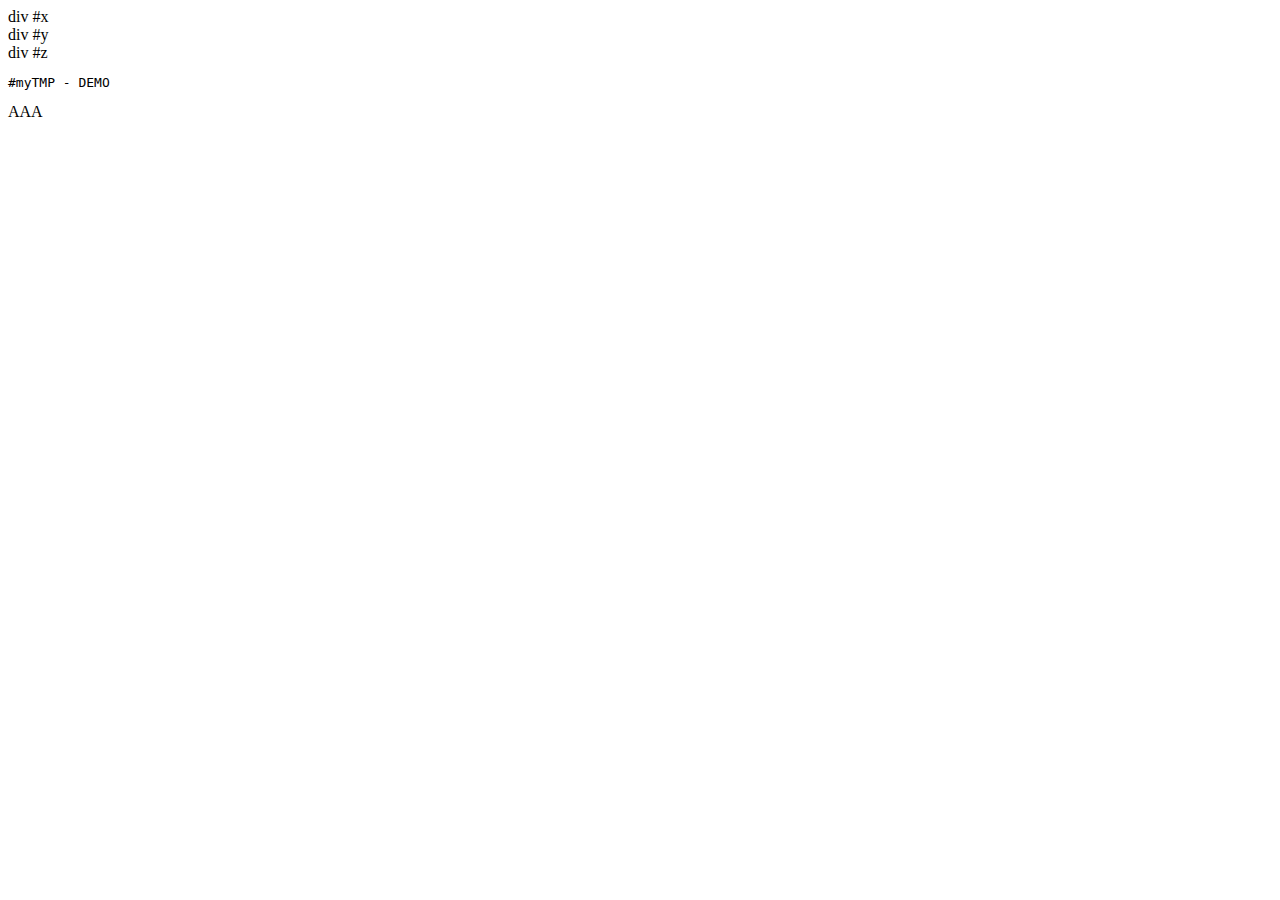
<file: week08/index.html>
<!DOCTYPE html>
<html lang="en">
<head>
	<meta charset="UTF-8">
	<title>Manipulating DOM</title>
</head>
<body>
	<div id="x" class="alpha">
		div #x
	</div>
	<div id="y" class="bravo">
		div #y
	</div>
	<div id="z" class="alpha">
		div #z
	</div>


	<!-- Hmm... do I teach oldschool to prepare for the component based approach? -->
	<div id="myTMP" onclick="doSomething();" onmouseover="mouseIsOver();" onmouseout="mouseIsOut();">
		<pre>#myTMP - DEMO</pre>
	</div>

	<div data-question="itemA" data-section="sectionAA">AAA</div>

	<script>
		function doSomething() {
			alert('something');
		}
		function mouseIsOver() {
			console.log('over');
		}
		function mouseIsOut() {
			console.log('out');
		}
	</script>
</body>
</html>
</file>
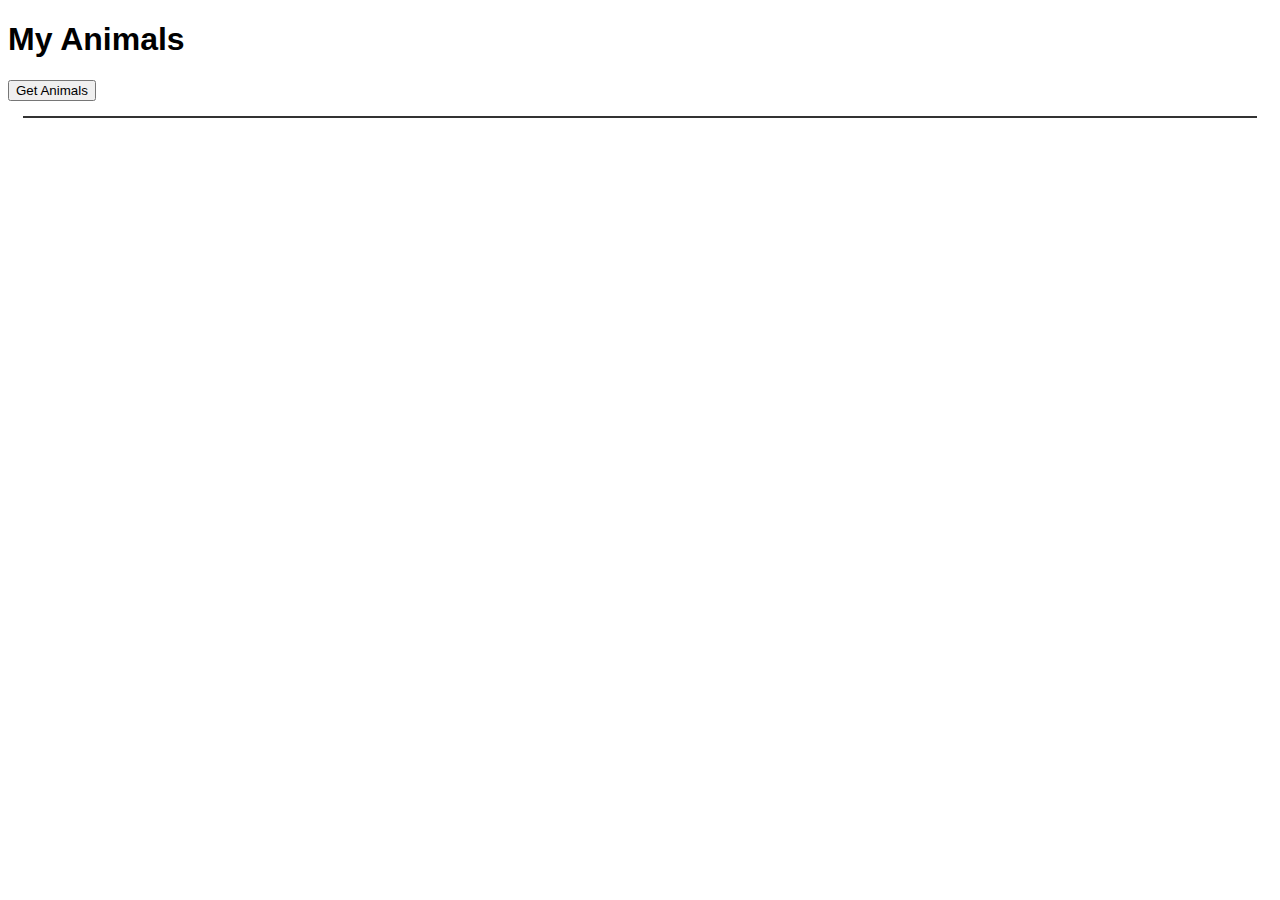
<file: week10/index.html>
<!DOCTYPE html>
<html lang="en">
<head>
	<meta charset="UTF-8">
	<meta name="viewport" content="width=device-width, initial-scale=1.0">
	<meta http-equiv="X-UA-Compatible" content="ie=edge">
	<title>Document</title>

	<link rel="stylesheet" href="css/styles.css">

</head>
<body>
	<h1>My Animals</h1>
	<button id="animalButton">Get Animals</button>

	<div class="animalList">
		<!-- Animals will go here. -->
	</div>

	<!-- This is our template -->
	<template id="animalTMPL">
		<!-- We repeat the content on the inside -->
		<div class="animal">
			<h3>
				There are
				<span class="animalCount">animal quantity here</span>
				<span class="animalName">animal name here</span>
				in this zoo.
			</h3>
			<p>animal status message here.</p>
		</div>
	</template>

	<script src="js/main.js"></script>
</body>
</html>
</file>
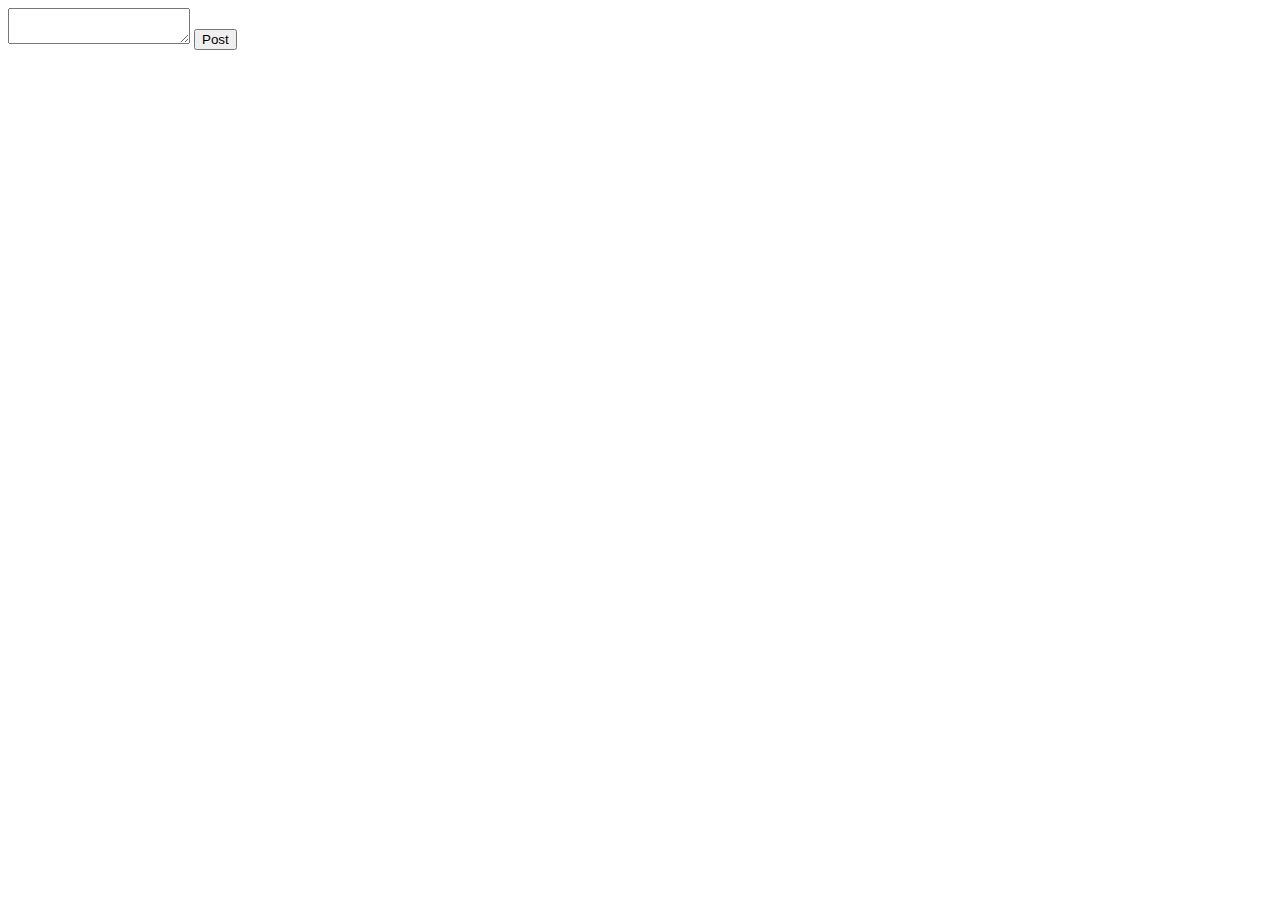
<file: week13/index.html>
<!DOCTYPE html>
<html lang="en">
<head>
	<meta charset="UTF-8">
	<title>Messaging Component</title>
</head>
<body>

	<!-- Create the component that takes user input. Think "message board or chat room." -->

	<div id="messages">
		<!-- messages here -->
	</div>
	<div>
		<textarea id="userText"></textarea>
		<button id="postBtn">Post</button>
	</div>


	<script src="main.js"></script>
</body>
</html>
</file>
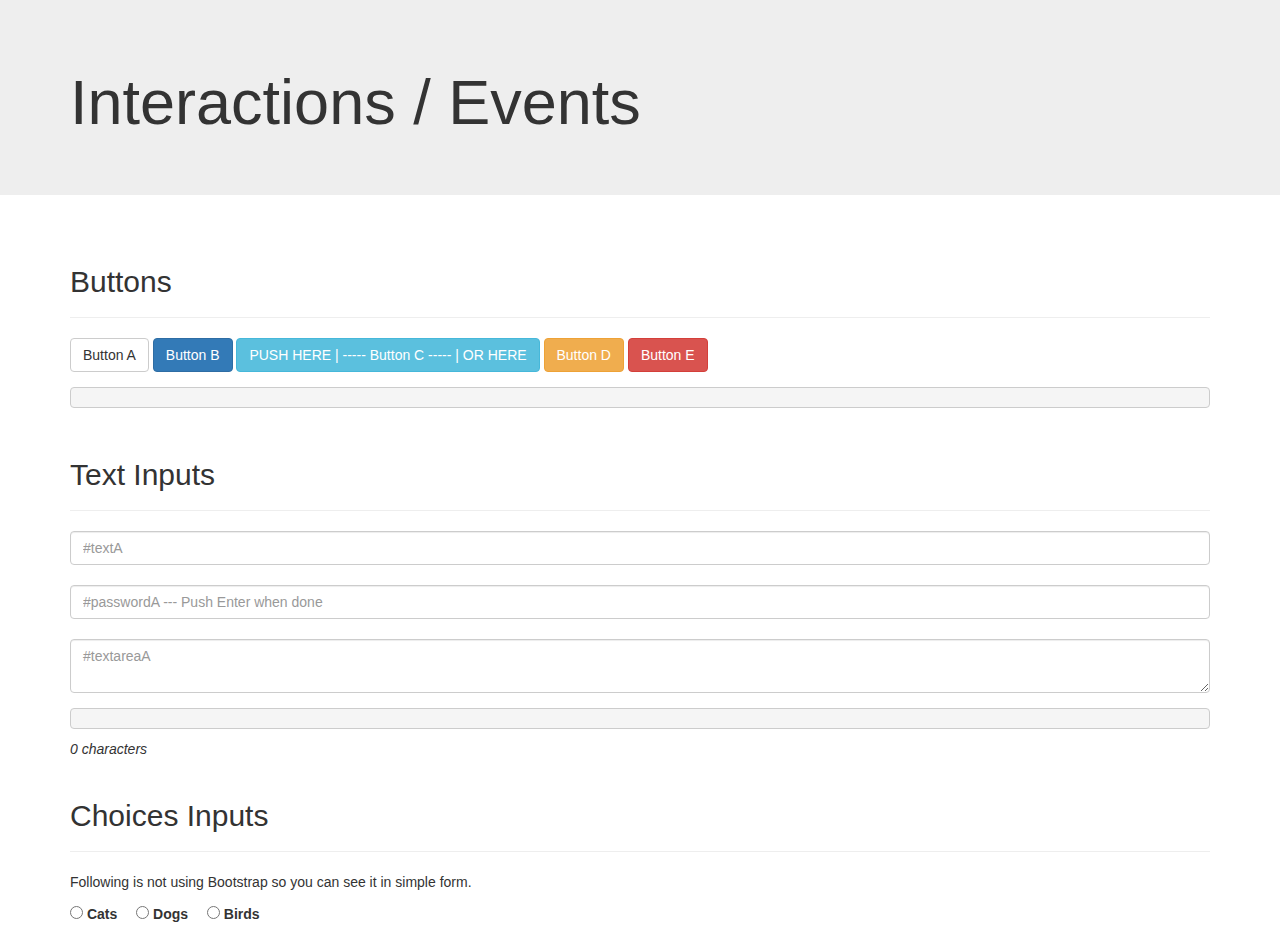
<file: week09/demoA/index.html>
<!DOCTYPE html>
<html lang="en">
<head>
	<meta charset="UTF-8">
	<meta name="viewport" content="width=device-width, initial-scale=1.0">
	<meta http-equiv="X-UA-Compatible" content="ie=edge">
	<title>Interactions / Events</title>

	<!-- Bootstrap Basics -->
	<link rel="stylesheet" href="https://maxcdn.bootstrapcdn.com/bootstrap/3.3.7/css/bootstrap.min.css">
	<link rel="stylesheet" href="css/styles.css">
</head>
<body>
	<div class="jumbotron">
		<div class="container">
			<h1>Interactions / Events</h1>
		</div>
	</div>
	<div class="container">

		<!-- BUTTON EXAMPLES -->
		<div class="row">
			<div class="col-md-12">
				<div class="page-header">
					<h2>Buttons</h2>
				</div>

				<button id="buttonA" class="btn btn-default">Button A</button>
				<button id="buttonB" class="btn btn-primary">Button B</button>
				<button id="buttonC" class="btn btn-info">
					<span id="cat">PUSH HERE</span> | ----- Button C ----- | OR HERE
				</button>
				<button id="buttonD" class="btn btn-warning">Button D</button>
				<button id="buttonE" class="btn btn-danger">Button E</button>
				<pre id="buttonsPre"></pre>
			</div>
		</div>



		<!-- TEXT EXAMPLES -->
		<div class="row">
			<div class="col-md-12">
				<div class="page-header">
					<h2>Text Inputs</h2>
				</div>
				<input id="textA" type="text" class="form-control" placeholder="#textA">
				<br>
				<input id="passwordA" type="password" class="form-control" placeholder="#passwordA --- Push Enter when done">
				<br>
				<textarea id="textareaA" class="form-control" placeholder="#textareaA"></textarea>
				<pre id="textsPre"></pre>
				<em><span id="textsCounter">0</span> characters</em>
			</div>
		</div>





		<!-- Choices EXAMPLES -->
		<div class="row">
			<div class="col-md-12">
				<div class="page-header">
					<h2>Choices Inputs</h2>
				</div>

				<p>Following is not using Bootstrap so you can see it in simple form.</p>
				<label>
					<input name="favoriteAnimal" type="radio" value="cats"> Cats
				</label>
				<label>
					<input name="favoriteAnimal" type="radio" value="dogs"> Dogs
				</label>
				<label>
					<input name="favoriteAnimal" type="radio" value="birds"> Birds
				</label>
				
			</div>
		</div>


	</div>
</div>



	<!-- Event Javascript -->
	<script src="js/main.js"></script>
</body>
</html>
</file>
<file: week10/css/styles.css>
html, body {
	font-family: Helvetica, sans-serif;
}
.animalList {
	border: 1px solid #333;
	margin: 15px;
}

.animal {
	border: 1px solid pink;
	margin: 15px;
}

.animal h3 {
	border-bottom: 1px solid grey;
}
</file>
<file: week09/demoA/css/styles.css>
pre {
	margin-top: 15px;
}

.activePre {
	border: 1px solid #2196f3;
	background-color: #03a9f4;
}
.countWarning {
	color: #e91e63;
	font-weight: bold;
}

label {
	padding-right: 15px;
}
</file>
